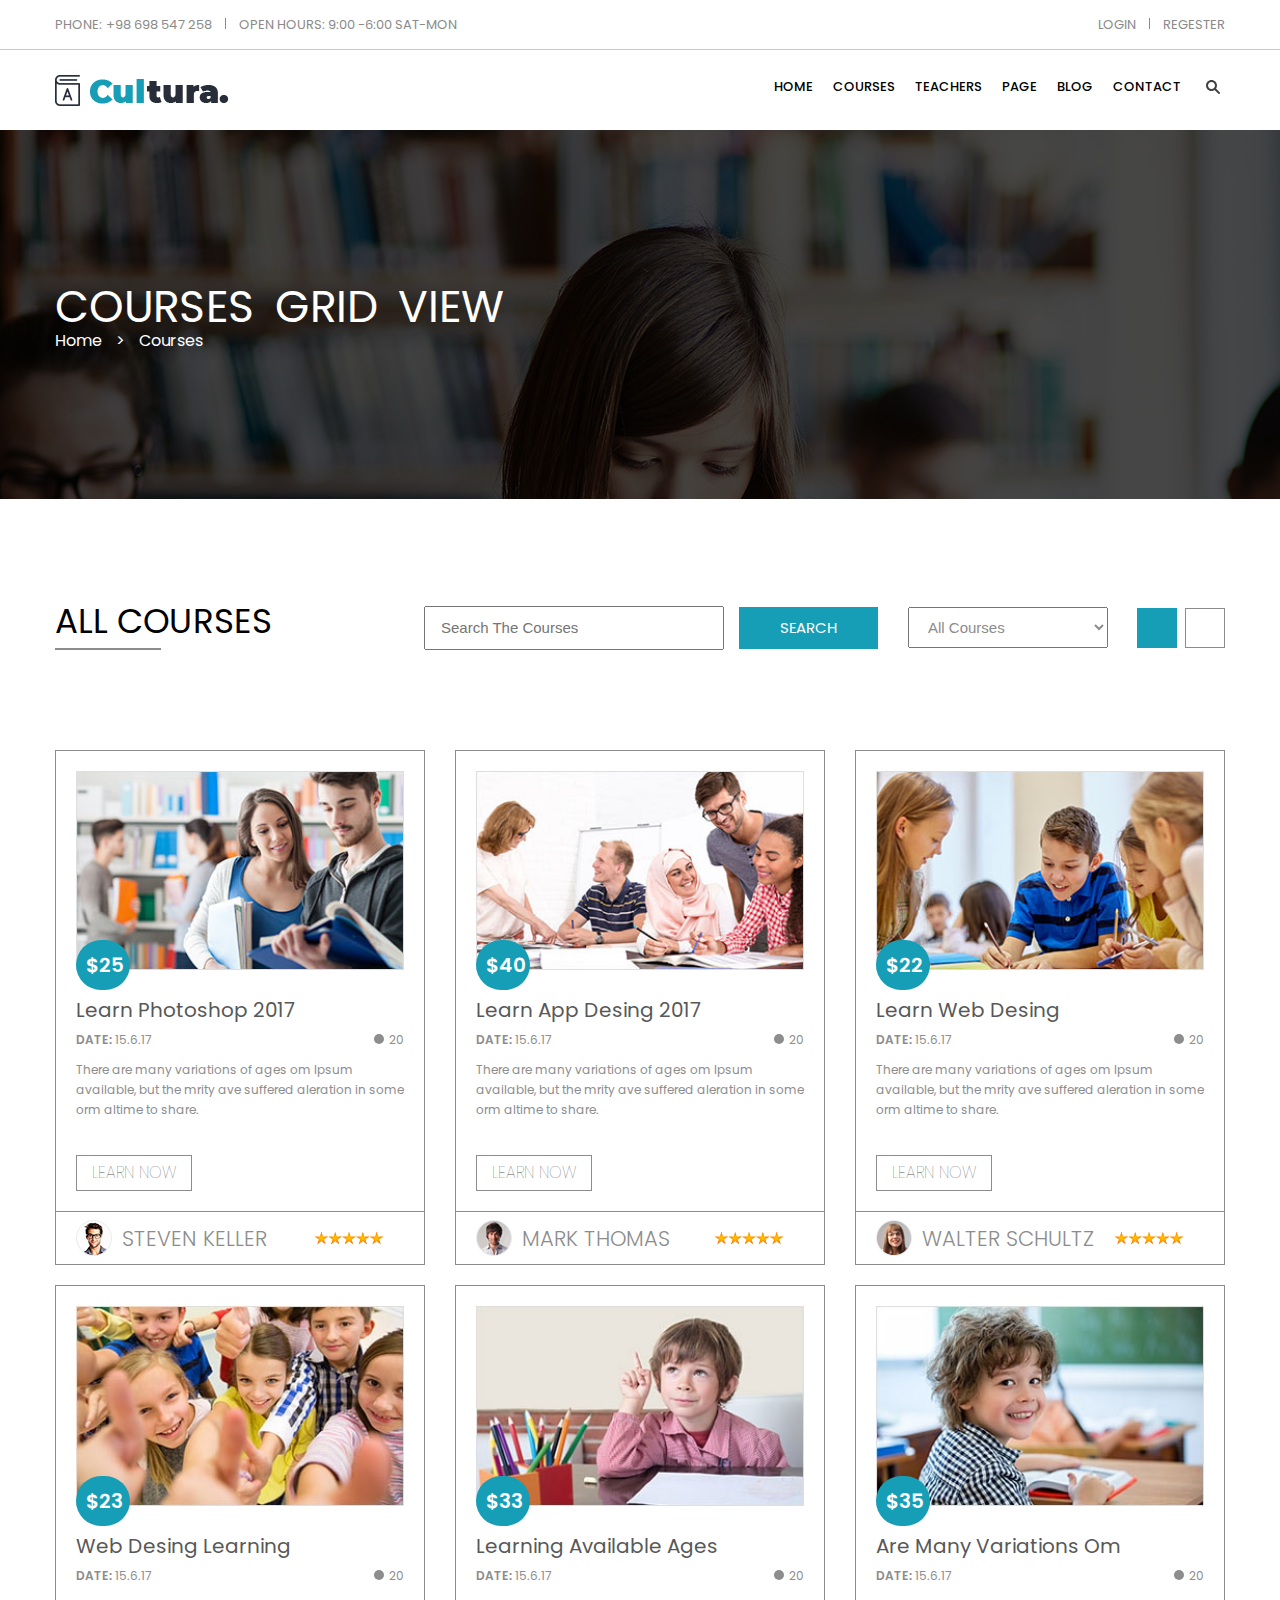
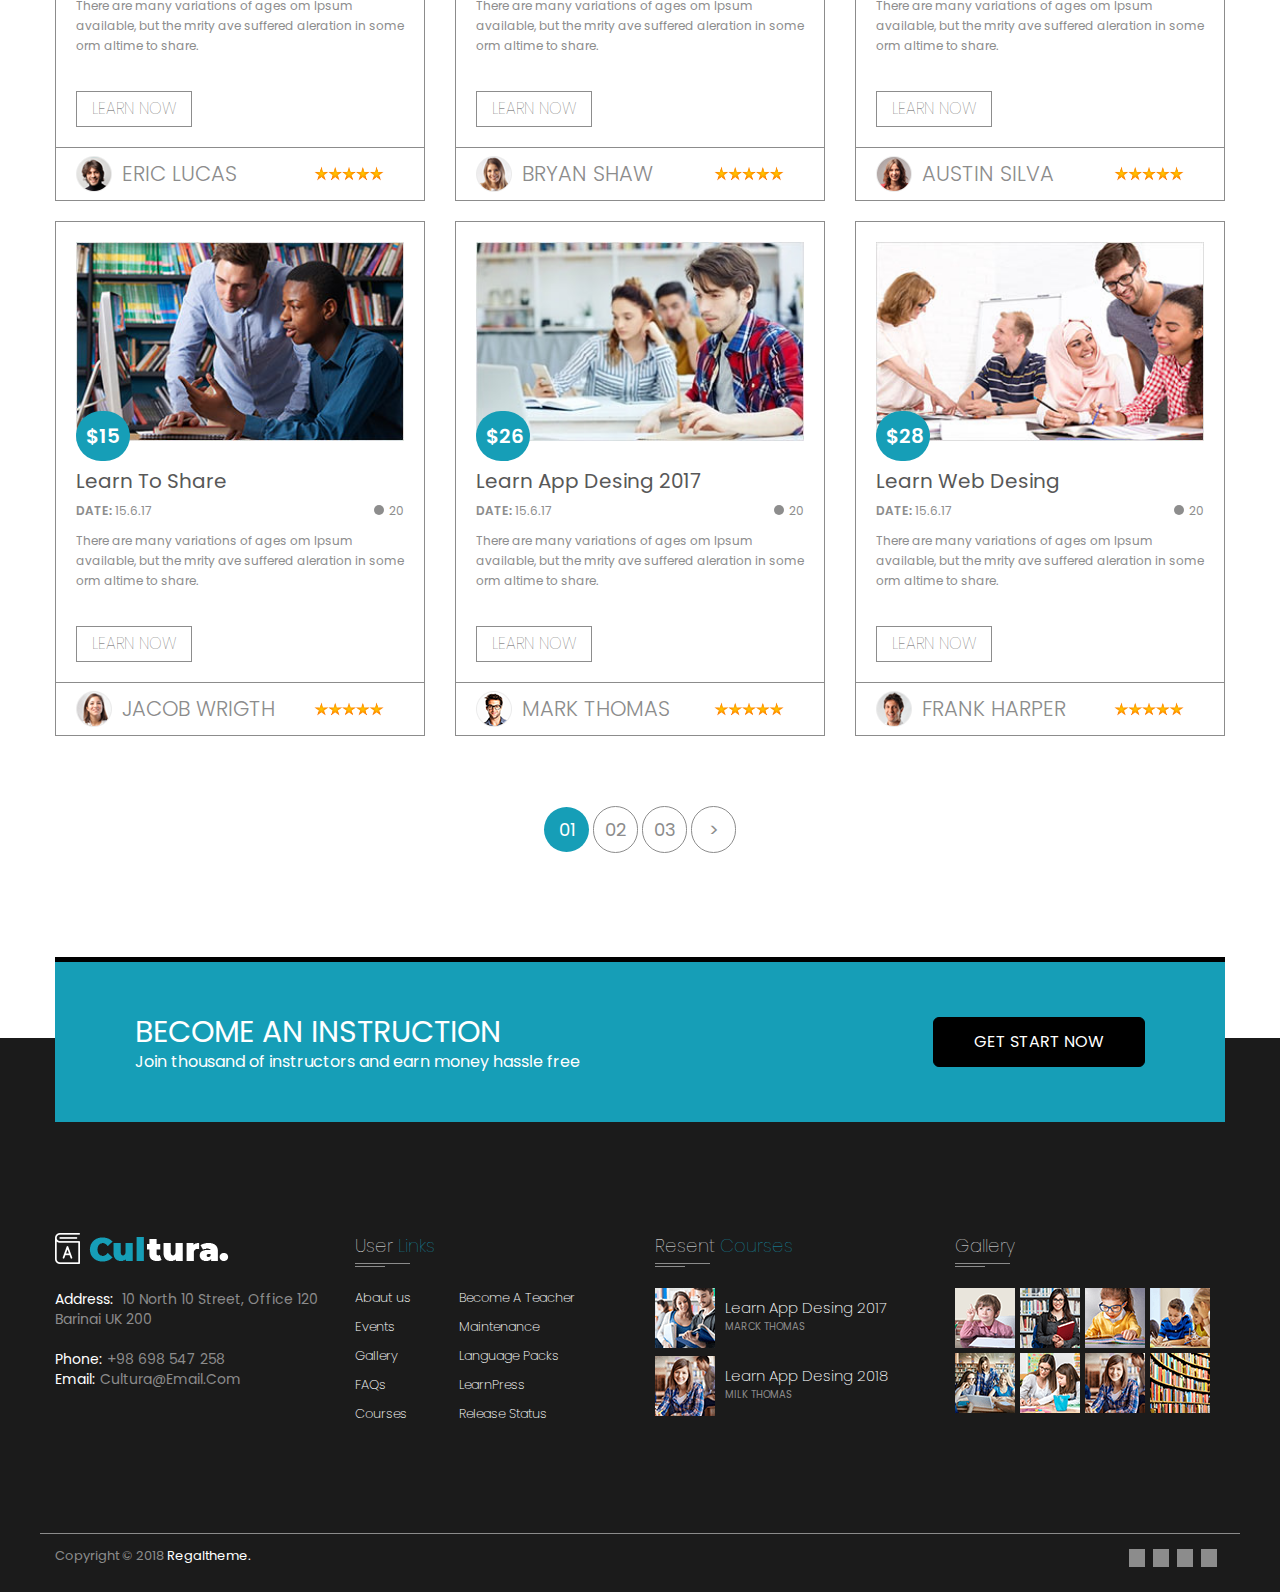
<file: index.html>
<!DOCTYPE html>
<html lang="en" dir="ltr">
  <head>
    <meta charset="utf-8">
    <title>Primer Página Web</title>
    <link rel="stylesheet" href="style.css">
    <link rel="stylesheet" href="bootstrap-grid.css">
    <meta name="viewport" content="width=device-width, initial-scale=1.0">
    <link href="https://fonts.googleapis.com/css?family=Poppins:200,300,400,500,600,700" rel="stylesheet">
  </head>
  <body>

    <div class="body">

      <div class="up">

        <header class="main">

          <div class="container-fluid">

            <div class="row">

              <div class="col-12">

                <nav class="nav-main nav-main-left"> <!-- No se si esta bien que coloque un nav si hay solo un enlace -->

                  <ul>

                    <li class="together list list-main-left-1">

                      <p class="together">phone:</p><a class="transition change together no-line" href="#12345">+98 698 547 258</a>

                    </li> <!-- .list-main-left-1 -->
                    <li class="together list list-main-left-2">

                      <span class="line"></span>

                    </li> <!-- .list list-main-left-2 -->
                    <li class="together list list-main-left-3">

                      <p>open hours: 9:00 -6:00 sat-mon</p>

                    </li> <!-- .list-main-left-3 -->

                  </ul>

                </nav> <!-- .nav-main-left -->
                <nav class="nav-main nav-main-right">

                  <ul>

                    <li class="together list list-main-right-1">

                      <a class="transition change no-line" href="#12345">login</a>

                    </li> <!-- .list-main-right-1 -->
                    <li class="together list list-main-right-2">

                      <span class="line"></span>

                    </li> <!-- .list list-main-left-2 -->
                    <li class="together list list-main-right-3">

                      <a class="transition change no-line" href="#1234">regester</a>

                    </li> <!-- .list-main-right-3 -->

                  </ul>

                </nav> <!-- .nav-main-right -->

              </div> <!-- .col-12 -->

            </div> <!-- .row -->

          </div> <!-- .container-fluid -->

        </header> <!-- .main -->
        <div class="container-fluid">

          <div class="row">

            <div class="col-12">

              <section class="same-top-1">

                <div class="menu">

                  <div class="img-menu">

                    <a class="no-line" href="#12345"><img src="imagenes/logo.png" alt="Logo"></a>

                  </div> <!-- .img-menu -->
                  <div class="nav-menu">

                    <a class="desappear-menu no-line" href="#1234">

                      <span class="menu-lines"></span>

                    </a> <!-- .menu -->

                    <nav>

                      <ul>

                        <li class="desappear list-1 list-nav-menu-1">

                          <a class="transition change no-line" href="index.html">Home</a>

                        </li> <!-- .list-nav-menu-1 -->
                        <li class="desappear list-1 list-nav-menu-2">

                          <a class="transition change no-line" href="#12345">Courses</a>

                        </li> <!-- .list-nav-menu-2 -->
                        <li class="desappear list-1 list-nav-menu-3">

                          <a class="transition change no-line" href="#12345">Teachers</a>

                        </li> <!-- .list-nav-menu-3 -->
                        <li class="desappear list-1 list-nav-menu-4">

                          <a class="transition change no-line" href="#12345">Page</a>

                        </li> <!-- .list-nav-menu-4 -->
                        <li class="desappear list-1 list-nav-menu-5">

                          <a class="transition change no-line" href="#12345">Blog</a>

                        </li> <!-- .list-nav-menu-5 -->
                        <li class="desappear list-1 list-nav-menu-6">

                          <a class="transition change no-line" href="#12345">Contact</a>

                        </li> <!-- .list-nav-menu-6 -->
                        <li class="list-1 list-nav-menu-7">

                          <a href="#12345"><img src="imagenes/lupa.svg" alt="Lupa"></a>

                        </li> <!-- .list-nav-menu-7 -->

                      </ul>

                    </nav>

                  </div> <!-- .nav-menu -->

                </div> <!-- .menu -->

              </section> <!-- .same-top -->

            </div> <!-- .col-12 -->

          </div> <!-- .row -->

        </div> <!-- .container-fluid -->

      </div> <!-- .up -->
      <div class="background same-top-2">

        <div class="new-background">

          <div class="container-fluid">

            <div class="row">

              <div class="col-12">

                <h1>courses grid view</h1>
                <nav class="nav-same-top">

                  <ul>

                    <li class="same-top-list-1 list-2">

                      <a class="change transition no-line" href="index.html">Home</a>

                    </li>
                    <li class="same-top-list-2 list-2">

                      <p>></p>

                    </li>
                    <li class="same-top-list-3 list-2">

                      <p>Courses</p>

                    </li>

                  </ul>

                </nav>

              </div> <!-- .col-12 -->

            </div> <!-- .row -->

          </div> <!-- .container-fluid -->

        </div> <!-- .new-background -->

      </div> <!-- .background -->
      <section class="content-medium-home">

        <div class="container-fluid">

          <div class="row">

            <div class="col-12">

              <div class="title-content-medium">

                <div class="together title-middle">

                  <h2>all courses</h2>
                  <span class="line-middle"></span>

                </div> <!-- .title-middle -->
                <form class="together form-home" action="index.html" method="post">

                  <ul>

                    <li class="together">

                      <input type="text" name="searchTheCourse" value="" placeholder="Search The Courses">

                    </li>
                    <li class="together">

                      <div class="btn btn-title-middle transition">

                        <a class="no-line transition" href="#1234">search</a>

                      </div> <!-- .btn-title-mtransition iddle -->

                    </li>
                    <li class="together">

                      <select class="" name="AllCuorses">

                        <option disabled selected>All Courses</option>
                        <option value="education">Education</option>
                        <option value="photransition toshop">Photoshop</option>
                        <option value="microsoft">Microsoft</option>
                        <option value="desing">Desing</option>
                        <option value="learning">Learning</option>

                      </select>

                    </li>

                  </ul>

                </form> <!-- .form-home -->
                <div class="together square-middle-right">

                  <a class="no-line together square-middle square-middle-1" href="#1234"></a>
                  <a class="no-line together square-middle square-middle-2 transition" href="#1234"></a>

                </div> <!-- .square-middle-right -->

              </div> <!-- .title-content-medium -->

            </div> <!-- .col-12 -->
            <div class="col-12 col-md-6 col-lg-4 transition">

              <div class="transition middle-colum middle-colum-1">

                <div class="img-link">

                  <a class="no-line" href="section-2.html"><img src="imagenes/middle-1.jpg" alt="Imagen Middle"></a>
                  <div class="price">

                    <p>$25</p>

                  </div><!-- .price -->

                </div> <!-- . img-link -->
                <div class="text-middle-colum">

                  <h3><a class="change no-line transition" href="section-2.html">Learn Photoshop 2017</a></h3>
                  <time class="together" datetime="2017-06-15"><span class="date">date:</span> 15.6.17</time>
                  <div class="together little-number">

                    <span class=" together little-circle"></span>
                    <p class="together">20</p>

                  </div> <!-- .little-number -->
                  <p class="text-middle-colum-1">There are many variations of ages om Ipsum available, but the mrity ave suffered aleration in some orm altime to share.</p>
                  <div class="transition btn-middle-colum">

                    <a class="change no-line transition" href="section-2.html">learn now</a>

                  </div> <!-- .btn-middle-colum -->

                </div> <!-- .text-middle-colum -->

              </div> <!--.middle-colum-1 -->
              <div class="transition footer-colum-middle">

                <div class="together img-footer-colum-middle">

                  <img src="imagenes/t1.png" alt="Little Image">

                </div> <!-- .img-footer-colum-middle -->
                <div class="together name">

                  <h6>steven keller</h6>

                </div> <!-- .name -->
                <div class="together stars">

                  <img src="imagenes/5_estrellas.png" alt="Stars" width="70">

                </div> <!-- .stars -->

              </div> <!-- .footer-colum-middle -->

            </div> <!-- .col-4 -->
            <div class="col-12 col-md-6 col-lg-4 transition ">

              <div class="transition middle-colum middle-colum-2">

                <div class="img-link">

                  <a class="no-line" href="section-2.html"><img src="imagenes/middle-2.jpg" alt="Imagen Middle"></a>
                  <div class="price">

                    <p>$40</p>

                  </div><!-- .price -->

                </div> <!-- . img-link -->
                <div class="text-middle-colum">

                  <h3><a class="change no-line transition" href="section-2.html">Learn App Desing 2017</a></h3>
                  <time class="together" datetime="2017-06-15"><span class="date">date:</span> 15.6.17</time>
                  <div class="together little-number">

                    <span class=" together little-circle"></span>
                    <p class="together">20</p>

                  </div> <!-- .little-number -->
                  <p class="text-middle-colum-1">There are many variations of ages om Ipsum available, but the mrity ave suffered aleration in some orm altime to share.</p>
                  <div class="transition btn-middle-colum">

                    <a class="no-line transition" href="section-2.html">learn now</a>

                  </div> <!-- .btn-middle-colum -->

                </div> <!-- .text-middle-colum -->

              </div> <!--.middle-colum-2 -->
              <div class="transition footer-colum-middle">

                <div class="together img-footer-colum-middle">

                  <img src="imagenes/f2.png" alt="Little Image">

                </div> <!-- .img-footer-colum-middle -->
                <div class="together name">

                  <h6>mark thomas</h6>

                </div> <!-- .name -->
                <div class="together stars">

                  <img src="imagenes/5_estrellas.png" alt="Stars" width="70">

                </div> <!-- .stars -->

              </div> <!-- .footer-colum-middle -->

            </div> <!-- .col-4 -->
            <div class="col-12 col-md-6 col-lg-4 transition">

              <div class="transition middle-colum middle-colum-3">

                <div class="img-link">

                  <a class="no-line" href="section-2.html"><img src="imagenes/middle-3.jpg" alt="Imagen Middle"></a>
                  <div class="price">

                    <p>$22</p>

                  </div><!-- .price -->

                </div> <!-- . img-link -->
                <div class="text-middle-colum">

                  <h3><a class="change no-line transition" href="section-2.html">Learn Web Desing</a></h3>
                  <time class="together" datetime="2017-06-15"><span class="date">date:</span> 15.6.17</time>
                  <div class="together little-number">

                    <span class=" together little-circle"></span>
                    <p class="together">20</p>

                  </div> <!-- .little-number -->
                  <p class="text-middle-colum-1">There are many variations of ages om Ipsum available, but the mrity ave suffered aleration in some orm altime to share.</p>
                  <div class="transition btn-middle-colum">

                    <a class="no-line transition" href="section-2.html">learn now</a>

                  </div> <!-- .btn-middle-colum -->

                </div> <!-- .text-middle-colum -->

              </div> <!--.middle-colum-3 -->
              <div class="transition footer-colum-middle">

                <div class="together img-footer-colum-middle">

                  <img src="imagenes/f3.png" alt="Little Image">

                </div> <!-- .img-footer-colum-middle -->
                <div class="together name">

                  <h6>walter schultz</h6>

                </div> <!-- .name -->
                <div class="together stars">

                  <img src="imagenes/5_estrellas.png" alt="Stars" width="70">

                </div> <!-- .stars -->

              </div> <!-- .footer-colum-middle -->

            </div> <!-- .col-4 -->
            <div class="col-12 col-md-6 col-lg-4 transition">

              <div class="transition middle-colum middle-colum-4">

                <div class="img-link">

                  <a class="no-line" href="section-2.html"><img src="imagenes/middle-4.jpg" alt="Imagen Middle"></a>
                  <div class="price">

                    <p>$23</p>

                  </div><!-- .price -->

                </div> <!-- . img-link -->
                <div class="text-middle-colum">

                  <h3><a class="change no-line transition" href="section-2.html">Web Desing Learning</a></h3>
                  <time class="together" datetime="2017-06-15"><span class="date">date:</span> 15.6.17</time>
                  <div class="together little-number">

                    <span class=" together little-circle"></span>
                    <p class="together">20</p>

                  </div> <!-- .little-number -->
                  <p class="text-middle-colum-1">There are many variations of ages om Ipsum available, but the mrity ave suffered aleration in some orm altime to share.</p>
                  <div class="transition btn-middle-colum">

                    <a class="no-line transition" href="section-2.html">learn now</a>

                  </div> <!-- .btn-middle-colum -->

                </div> <!-- .text-middle-colum -->

              </div> <!--.middle-colum-4 -->
              <div class="transition footer-colum-middle">

                <div class="together img-footer-colum-middle">

                  <img src="imagenes/f4.png" alt="Little Image">

                </div> <!-- .img-footer-colum-middle -->
                <div class="together name">

                  <h6>eric lucas</h6>

                </div> <!-- .name -->
                <div class="together stars">

                  <img src="imagenes/5_estrellas.png" alt="Stars" width="70">

                </div> <!-- .stars -->

              </div> <!-- .footer-colum-middle -->

            </div> <!-- .col-4 -->
            <div class="col-12 col-md-6 col-lg-4 transition">

              <div class="transition middle-colum middle-colum-5">

                <div class="img-link">

                  <a class="no-line" href="section-2.html"><img src="imagenes/middle-5.jpg" alt="Imagen Middle"></a>
                  <div class="price">

                    <p>$33</p>

                  </div><!-- .price -->

                </div> <!-- . img-link -->
                <div class="text-middle-colum">

                  <h3><a class="change no-line transition" href="section-2.html">Learning Available Ages</a></h3>
                  <time class="together" datetime="2017-06-15"><span class="date">date:</span> 15.6.17</time>
                  <div class="together little-number">

                    <span class=" together little-circle"></span>
                    <p class="together">20</p>

                  </div> <!-- .little-number -->
                  <p class="text-middle-colum-1">There are many variations of ages om Ipsum available, but the mrity ave suffered aleration in some orm altime to share.</p>
                  <div class="transition btn-middle-colum">

                    <a class="no-line transition" href="section-2.html">learn now</a>

                  </div> <!-- .btn-middle-colum -->

                </div> <!-- .text-middle-colum -->

              </div> <!--.middle-colum-5 -->
              <div class="transition footer-colum-middle">

                <div class="together img-footer-colum-middle">

                  <img src="imagenes/f5.png" alt="Little Image">

                </div> <!-- .img-footer-colum-middle -->
                <div class="together name">

                  <h6>bryan shaw</h6>

                </div> <!-- .name -->
                <div class="together stars">

                  <img src="imagenes/5_estrellas.png" alt="Stars" width="70">

                </div> <!-- .stars -->

              </div> <!-- .footer-colum-middle -->

            </div> <!-- .col-4 -->
            <div class="col-12 col-md-6 col-lg-4 transition">

              <div class="transition middle-colum middle-colum-6">

                <div class="img-link">

                  <a class="no-line" href="section-2.html"><img src="imagenes/middle-6.jpg" alt="Imagen Middle"></a>
                  <div class="price">

                    <p>$35</p>

                  </div><!-- .price -->

                </div> <!-- . img-link -->
                <div class="text-middle-colum">

                  <h3><a class="change no-line transition" href="section-2.html">Are Many Variations Om</a></h3>
                  <time class="together" datetime="2017-06-15"><span class="date">date:</span> 15.6.17</time>
                  <div class="together little-number">

                    <span class=" together little-circle"></span>
                    <p class="together">20</p>

                  </div> <!-- .little-number -->
                  <p class="text-middle-colum-1">There are many variations of ages om Ipsum available, but the mrity ave suffered aleration in some orm altime to share.</p>
                  <div class="transition btn-middle-colum">

                    <a class="no-line transition" href="section-2.html">learn now</a>

                  </div> <!-- .btn-middle-colum -->

                </div> <!-- .text-middle-colum -->

              </div> <!--.middle-colum-6 -->
              <div class="transition footer-colum-middle">

                <div class="together img-footer-colum-middle">

                  <img src="imagenes/f6.png" alt="Little Image">

                </div> <!-- .img-footer-colum-middle -->
                <div class="together name">

                  <h6>austin silva</h6>

                </div> <!-- .name -->
                <div class="together stars">

                  <img src="imagenes/5_estrellas.png" alt="Stars" width="70">

                </div> <!-- .stars -->

              </div> <!-- .footer-colum-middle -->

            </div> <!-- .col-4 -->
            <div class="col-12 col-md-6 col-lg-4 transition">

              <div class="transition middle-colum middle-colum-7">

                <div class="img-link">

                  <a class="no-line" href="section-2.html"><img src="imagenes/middle-7.jpg" alt="Imagen Middle"></a>
                  <div class="price">

                    <p>$15</p>

                  </div><!-- .price -->

                </div> <!-- . img-link -->
                <div class="text-middle-colum">

                  <h3><a class="change no-line transition" href="section-2.html">Learn To Share</a></h3>
                  <time class="together" datetime="2017-06-15"><span class="date">date:</span> 15.6.17</time>
                  <div class="together little-number">

                    <span class=" together little-circle"></span>
                    <p class="together">20</p>

                  </div> <!-- .little-number -->
                  <p class="text-middle-colum-1">There are many variations of ages om Ipsum available, but the mrity ave suffered aleration in some orm altime to share.</p>
                  <div class="transition btn-middle-colum">

                    <a class="no-line transition" href="section-2.html">learn now</a>

                  </div> <!-- .btn-middle-colum -->

                </div> <!-- .text-middle-colum -->

              </div> <!--.middle-colum-7 -->
              <div class="transition footer-colum-middle">

                <div class="together img-footer-colum-middle">

                  <img src="imagenes/f7.png" alt="Little Image">

                </div> <!-- .img-footer-colum-middle -->
                <div class="together name">

                  <h6>jacob wrigth</h6>

                </div> <!-- .name -->
                <div class="together stars">

                  <img src="imagenes/5_estrellas.png" alt="Stars" width="70">

                </div> <!-- .stars -->

              </div> <!-- .footer-colum-middle -->

            </div> <!-- .col-4 -->
            <div class="col-12 col-md-6 col-lg-4 transition">

              <div class="transition middle-colum middle-colum-8">

                <div class="img-link">

                  <a class="no-line" href="section-2.html"><img src="imagenes/middle-8.jpg" alt="Imagen Middle"></a>
                  <div class="price">

                    <p>$26</p>

                  </div><!-- .price -->

                </div> <!-- . img-link -->
                <div class="text-middle-colum">

                  <h3><a class="change no-line transition" href="section-2.html">Learn App Desing 2017</a></h3>
                  <time class="together" datetime="2017-06-15"><span class="date">date:</span> 15.6.17</time>
                  <div class="together little-number">

                    <span class=" together little-circle"></span>
                    <p class="together">20</p>

                  </div> <!-- .little-number -->
                  <p class="text-middle-colum-1">There are many variations of ages om Ipsum available, but the mrity ave suffered aleration in some orm altime to share.</p>
                  <div class="transition btn-middle-colum">

                    <a class="no-line transition" href="section-2.html">learn now</a>

                  </div> <!-- .btn-middle-colum -->

                </div> <!-- .text-middle-colum -->

              </div> <!--.middle-colum-8 -->
              <div class="transition footer-colum-middle">

                <div class="together img-footer-colum-middle">

                  <img src="imagenes/t1.png" alt="Little Image">

                </div> <!-- .img-footer-colum-middle -->
                <div class="together name">

                  <h6>mark thomas</h6>

                </div> <!-- .name -->
                <div class="together stars">

                  <img src="imagenes/5_estrellas.png" alt="Stars" width="70">

                </div> <!-- .stars -->

              </div> <!-- .footer-colum-middle -->

            </div> <!-- .col-4 -->
            <div class="col-12 col-md-6 col-lg-4 transition">

              <div class="transition middle-colum middle-colum-9">

                <div class="img-link">

                  <a class="no-line" href="section-2.html"><img src="imagenes/middle-2.jpg" alt="Imagen Middle"></a>
                  <div class="price">

                    <p>$28</p>

                  </div><!-- .price -->

                </div> <!-- . img-link -->
                <div class="text-middle-colum">

                  <h3><a class="change no-line transition" href="section-2.html">Learn Web Desing</a></h3>
                  <time class="together" datetime="2017-06-15"><span class="date">date:</span> 15.6.17</time>
                  <div class="together little-number">

                    <span class=" together little-circle"></span>
                    <p class="together">20</p>

                  </div> <!-- .little-number -->
                  <p class="text-middle-colum-1">There are many variations of ages om Ipsum available, but the mrity ave suffered aleration in some orm altime to share.</p>
                  <div class="transition btn-middle-colum">

                    <a class="no-line transition" href="section-2.html">learn now</a>

                  </div> <!-- .btn-middle-colum -->

                </div> <!-- .text-middle-colum -->

              </div> <!--.middle-colum-9 -->
              <div class="footer-colum-middle">

                <div class="together img-footer-colum-middle">

                  <img src="imagenes/f9.png" alt="Little Image">

                </div> <!-- .img-footer-colum-middle -->
                <div class="together name">

                  <h6>frank harper</h6>

                </div> <!-- .name -->
                <div class="together stars">

                  <img src="imagenes/5_estrellas.png" alt="Stars" width="70">

                </div> <!-- .stars -->

              </div> <!-- .footer-colum-middle -->

            </div> <!-- .col-4 -->
            <div class="col-12">

              <div class="center">

                <div class="btn-middle-bottom btn-middle-bottom-1">

                  <a class="no-line" href="#12345">01</a>

                </div> <!-- .btn-middle-footer -->
                <div class="transition btn-middle-bottom btn-middle-bottom-2">

                  <a class="no-line transition" href="#12345">02</a>

                </div> <!-- .btn-middle-footer -->
                <div class="transition btn-middle-bottom btn-middle-bottom-3">

                  <a class="no-line transition" href="#12345">03</a>

                </div> <!-- .btn-middle-footer -->
                <div class="transition btn-middle-bottom btn-middle-bottom-4">

                  <a class="no-line transition" href="#12345">></a>

                </div> <!-- .btn-middle-footer -->

              </div> <!-- .center -->

            </div> <!-- .col-12 -->

          </div> <!-- .row -->

        </div> <!-- .container-fluid -->

      </section> <!-- .content-medium-home -->

      <footer>

        <div class="container-fluid">

          <div class="row">

            <div class="col-12">

              <div class="float">

                <div class="text-float">

                  <h2>become an instruction</h2>
                  <p>Join thousand of instructors and earn money hassle free</p>

                </div> <!-- .text-float -->
                <div class="transition btn btn-footer">

                  <a class="no-line" href="#12345">get start now</a>

                </div> <!-- .btn-footer -->

              </div> <!-- .float -->

            </div> <!-- .col-12 -->

          </div> <!-- .row -->
          <div class="row spacing-footer">

            <div class="col-12 col-md-6 col-lg-3">

              <div class="footer-colum footer-colum-1">

                <div class="img-menu">

                  <a class="no-line transition" href="#12345"><img src="imagenes/white-logo.png" alt="Logo"></a>

                </div> <!-- .img-menu -->
                <p class="address"><strong>Address:</strong> 10 North 10 Street, Office 120 Barinai UK 200</p>
                <p class="together"><strong>Phone:</strong></p><a class="change no-line transition together" href="#12345">+98 698 547 258</a>
                <div class="divide">

                  <p class="together"><strong>Email:</strong></p><a class="change no-line transition together" href="#12345">Cultura@Email.Com</a>

                </div> <!-- .divide -->

              </div> <!-- .footer-colum-1 -->

            </div> <!--. col-3 -->
            <div class="col-12 col-md-6 col-lg-3">

              <div class="footer-colum footer-colum-2">

                <div class="title-footer title-footer-2">

                  <h5>User <span class="other-color">Links</span></h5>
                  <span class="line-1"></span>
                  <span class="line-2"></span>

                </div> <!-- .title-footer-2 -->
                <div class="together nav-footer-left">

                  <nav class="nav-footer">

                    <ul>

                      <li class="list-footer list-footer-1">

                        <a class="change no-line transition" href="#12345">Abaut us</a>

                      </li> <!-- .list-footer-1 -->
                      <li class="list-footer list-footer-2">

                        <a class="change no-line transition" href="#12345">Events</a>

                      </li> <!-- .list-footer-2 -->
                      <li class="list-footer list-footer-3">

                        <a class="change no-line transition" href="#12345">Gallery</a>

                      </li> <!-- .list-footer-3 -->
                      <li class="list-footer list-footer-4">

                        <a class="change no-line transition" href="#12345">FAQs</a>

                      </li> <!-- .list-footer-4 -->
                      <li class="list-footer list-footer-5">

                        <a class="change no-line transition" href="#12345">Courses</a>

                      </li> <!-- .list-footer-5 -->


                    </ul>

                  </nav> <!-- .nav-footer -->

                </div> <!-- .nav-footer-left-->
                <div class="together nav-footer-right">
                  <nav class="nav-footer">

                    <ul>

                      <li class="list-footer list-footer-6">

                        <a class="change no-line transition" href="#12345">Become A Teacher</a>

                      </li> <!-- .list-footer-6 -->
                      <li class="list-footer list-footer-7">

                        <a class="change no-line transition" href="#12345">Maintenance</a>

                      </li> <!-- .list-footer-7 -->
                      <li class="list-footer list-footer-8">

                        <a class="change no-line transition" href="#12345">Language Packs</a>

                      </li> <!-- .list-footer-8 -->
                      <li class="list-footer list-footer-9">

                        <a class="change no-line transition" href="#12345">LearnPress</a>

                      </li> <!-- .list-footer-9 -->
                      <li class="list-footer list-footer-10">

                        <a class="change no-line transition" href="#12345">Release Status</a>

                      </li> <!-- .list-footer-10 -->


                    </ul>

                  </nav> <!-- .nav-footer -->

                </div> <!-- .nav-footer-right -->

              </div> <!-- .footer-colum-2 -->

            </div> <!--. col-3 -->
            <div class="col-12 col-md-6 col-lg-3">

              <div class="footer-colum footer-colum-3">

                <div class="title-footer title-footer-3">

                  <h5>Resent <span class="other-color">Courses</span></h5>
                  <span class="line-1"></span>
                  <span class="line-2"></span>

                </div> <!-- .title-footer-3 -->
                <div class="together img-footer-1">

                  <img src="imagenes/img-footer-1.png" alt="Imagen Footer">

                </div> <!-- .img-footer-1 -->
                <div class="together text-img-footer-1">

                  <a class="change no-line transition" href="#12345">Learn App Desing 2017</a>
                  <p>marck thomas</p>

                </div> <!-- .text-img-footer-1 -->
                <div class="divide">

                  <div class="together img-footer-2">

                    <img src="imagenes/img-footer-2.png" alt="Imagen Footer">

                  </div> <!-- .img-footer-2 -->
                  <div class="together text-img-footer-2">

                    <a class="change no-line transition" href="#12345">Learn App Desing 2018</a>
                    <p>milk thomas</p>

                  </div> <!-- .text-img-footer-1 -->

                </div> <!-- .divide -->

              </div> <!-- .footer-colum-3 -->

            </div> <!--. col-3 -->
            <div class="col-12 col-md-6 col-lg-3">

              <div class="footer-colum footer-colum-4">

                <div class="title-footer title-footer-4">

                  <h5>Gallery</h5>
                  <span class="line-1"></span>
                  <span class="line-2"></span>

                </div> <!-- .title-footer-4 -->
                <ul class="gallery-footer">

                  <li class="transition img-gallery-footer together gallery-footer-1">

                    <a class="no-line transition" href="imagenes/20.jpg">
                      <img src="imagenes/s1.png" alt="Imagen Footer">
                    </a>

                  </li> <!-- .gallery-footer-1 -->
                  <li class="transition img-gallery-footer together gallery-footer-2">

                    <a class="no-line transition" href="imagenes/19.jpg"><img src="imagenes/s2.png" alt="Imagen Footer"></a>

                  </li> <!-- .gallery-footer-2 -->
                  <li class="transition img-gallery-footer together gallery-footer-3">

                    <a class="no-line transition" href="imagenes/14.jpg"><img src="imagenes/s3.png" alt="Imagen Footer"></a>

                  </li> <!-- .gallery-footer-3 -->
                  <li class="transition img-gallery-footer together gallery-footer-4">

                    <a class="no-line transition" href="imagenes/1.jpg"><img src="imagenes/s4.png" alt="Imagen Footer"></a>

                  </li> <!-- .gallery-footer-4 -->
                  <li class="transition img-gallery-footer together gallery-footer-5">

                    <a class="no-line transition" href="imagenes/8.jpg"><img src="imagenes/s5.png" alt="Imagen Footer"></a>

                  </li> <!-- .gallery-footer-5 -->
                  <li class="transition img-gallery-footer together gallery-footer-6">

                    <a class="no-line transition" href="imagenes/3.jpg"><img src="imagenes/s6.png" alt="Imagen Footer"></a>

                  </li> <!-- .gallery-footer-6 -->
                  <li class="transition img-gallery-footer together gallery-footer-7">

                    <a class="no-line transition" href="imagenes/21.jpg"><img src="imagenes/s7.png" alt="Imagen Footer"></a>

                  </li> <!-- .gallery-footer-7 -->
                  <li class="transition img-gallery-footer together gallery-footer-8">

                    <a class="no-line transition" href="imagenes/22.jpg"><img src="imagenes/s8.png" alt="Imagen Footer"></a>

                  </li> <!-- .gallery-footer-8 -->

                </ul> <!-- .gallery-footer -->

              </div> <!-- .footer-colum-4 -->

            </div> <!--. col-3 -->

          </div> <!-- .spacing-footer -->
          <div class="row footer-bottom">

            <div class="col-12 col-lg-6">

              <p class="copy">Copyright © 2018 <a class="change no-line transition link-bottom-footer" href="#12345">Regaltheme.</a></p>

            </div> <!-- .col-6 -->
            <div class="col-12 col-lg-6">

              <div class="square-right">

                <a class="change no-line transition square-footer square-footer-1" href="#12345"></a>
                <a class="change no-line transition square-footer square-footer-2" href="#12345"></a>
                <a class="change no-line transition square-footer square-footer-3" href="#12345"></a>
                <a class="change no-line transition square-footer square-footer-4" href="#12345"></a>

              </div> <!-- .square-right -->

            </div> <!-- .col-6 -->


          </div> <!-- .row -->

        </div> <!-- .container-fluid -->

      </footer>

    </div> <!-- .body -->
  </body>
</html>
</file>
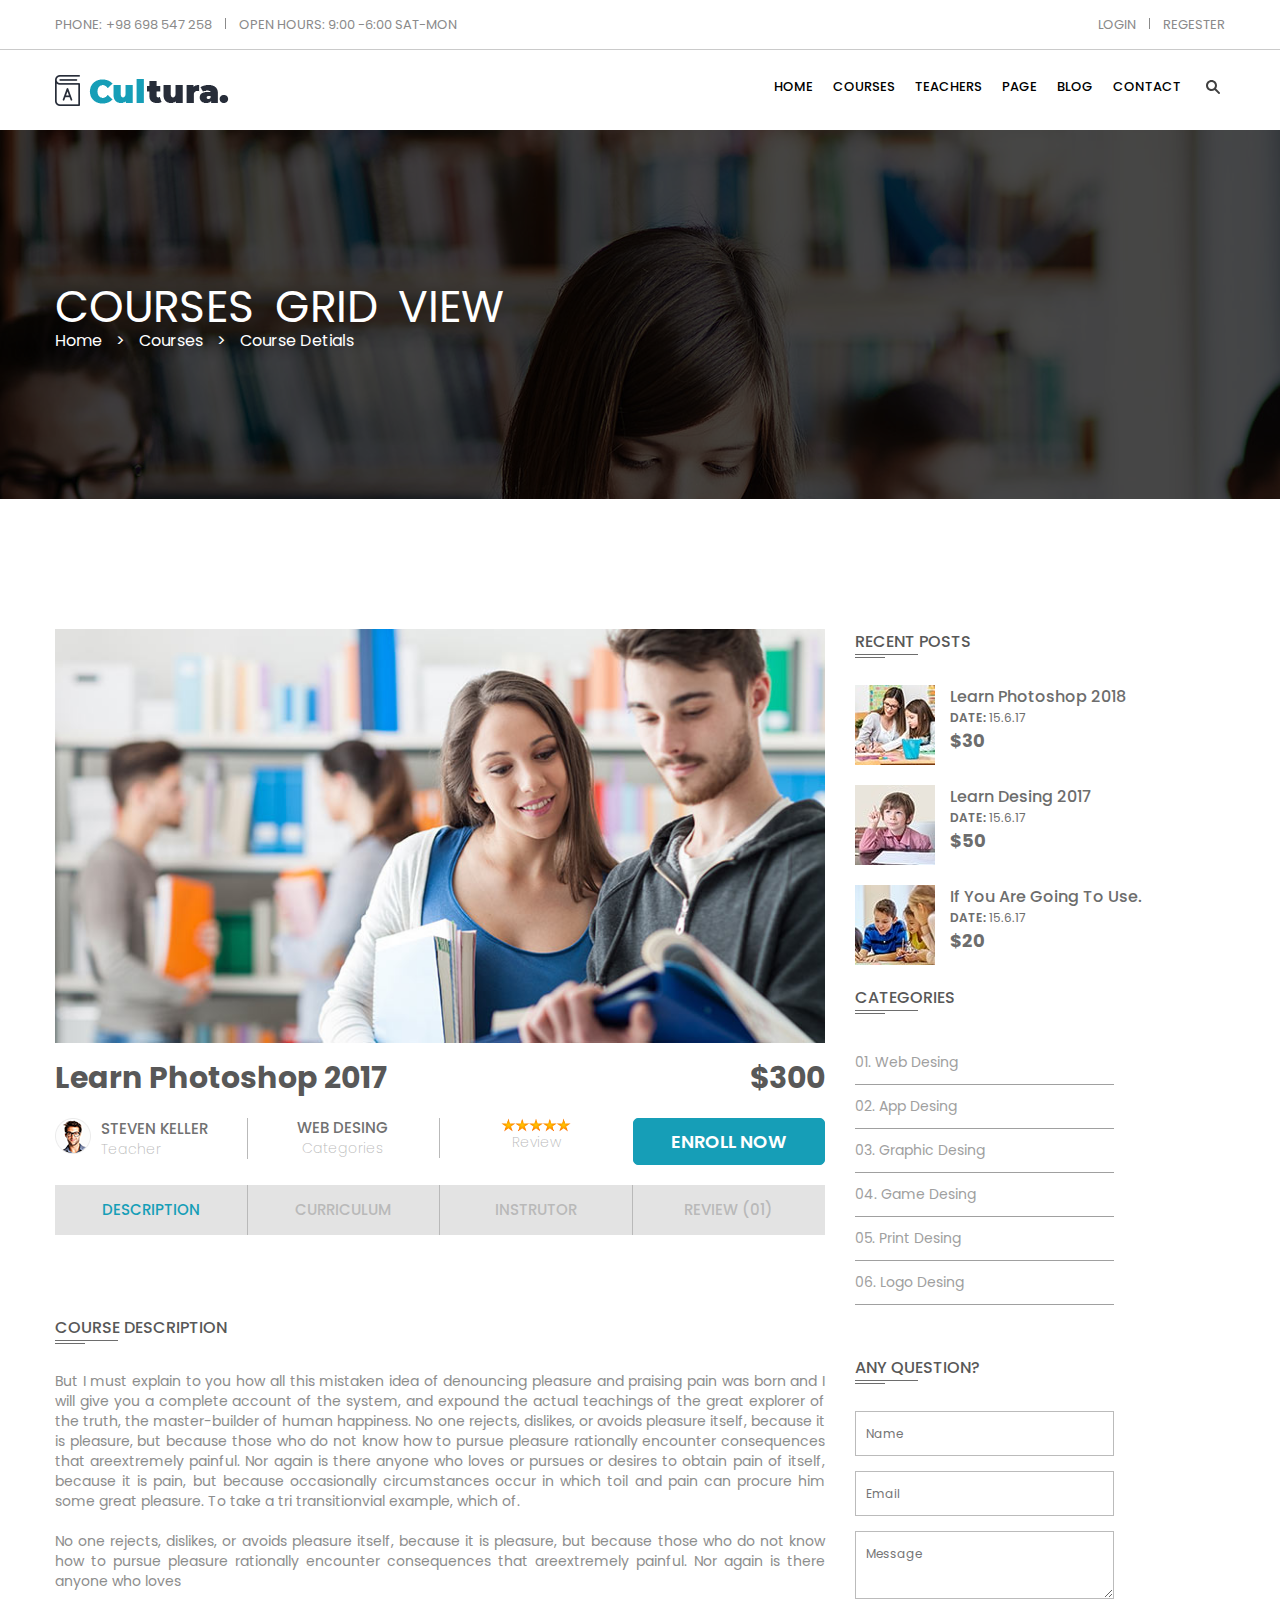
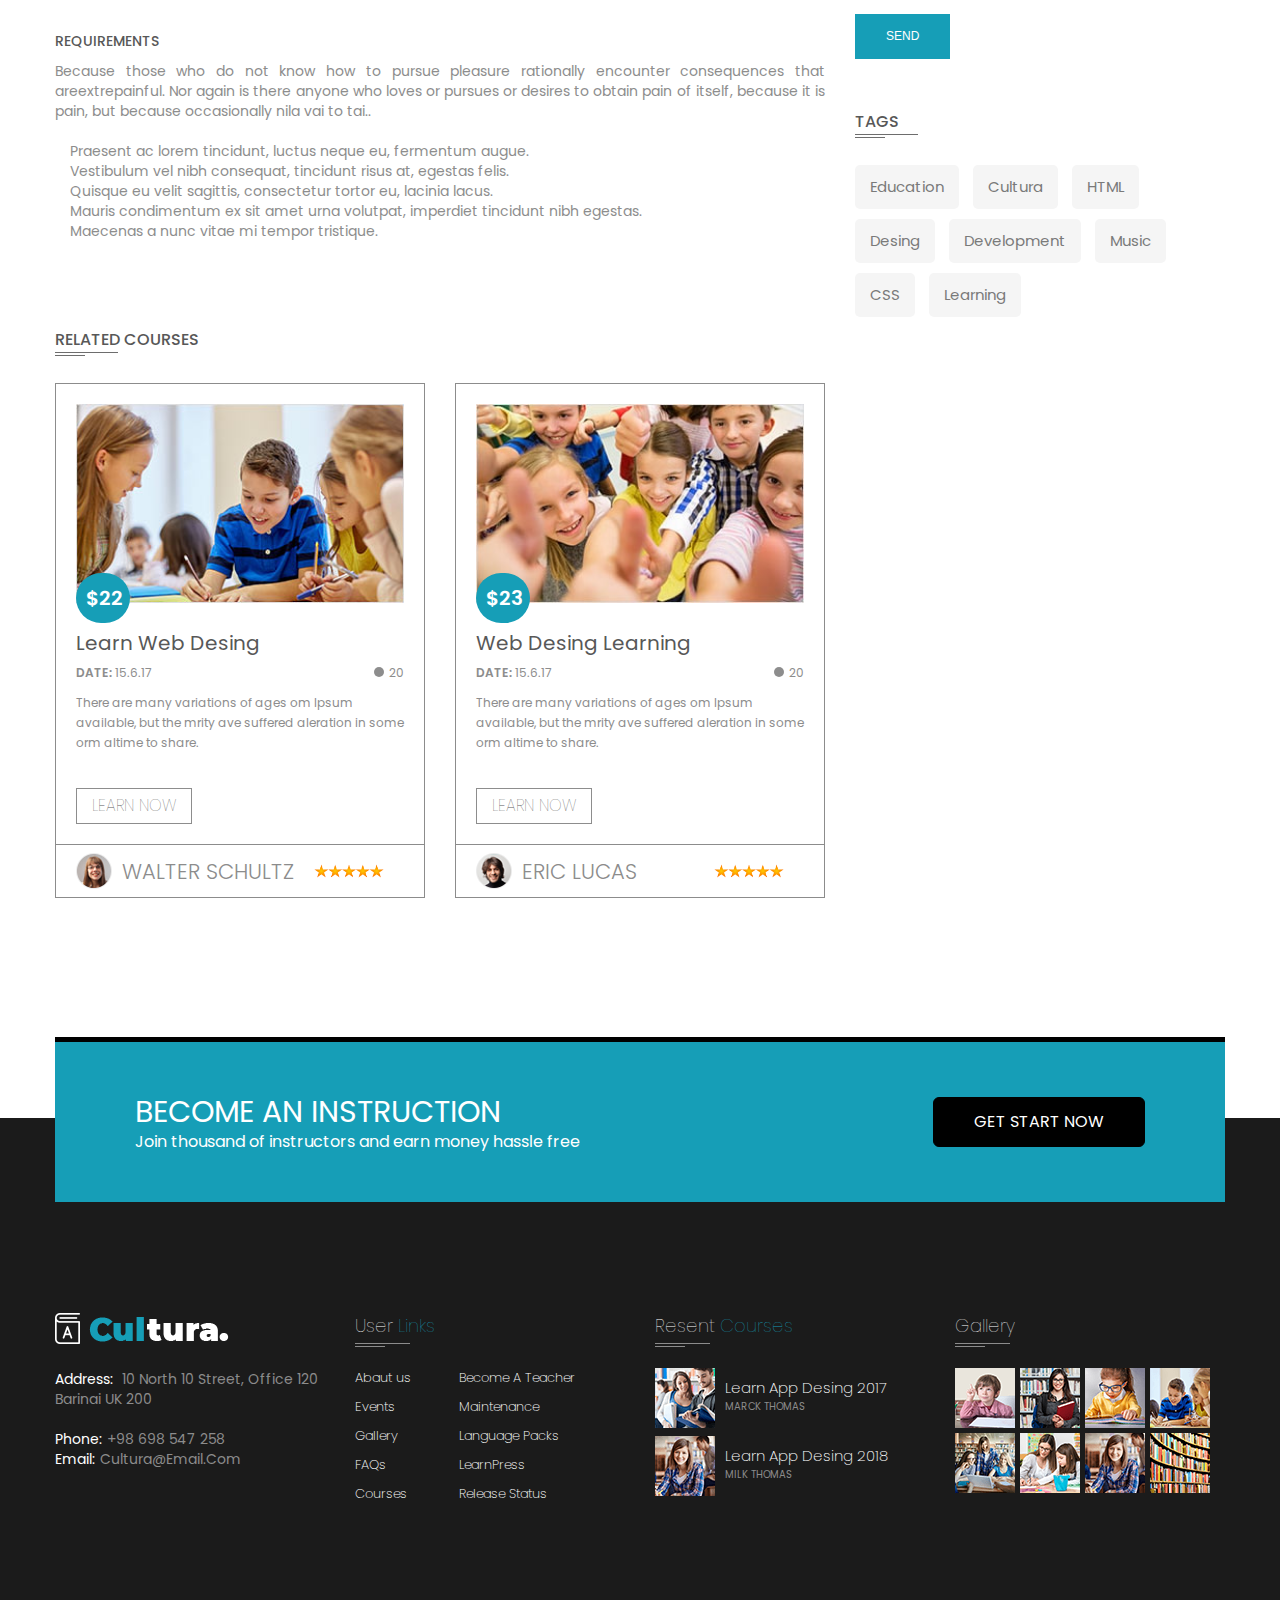
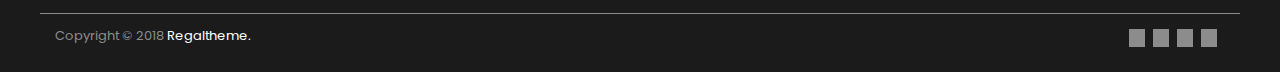
<file: section-2.html>
<!DOCTYPE html>
<html lang="en" dir="ltr">
  <head>
    <meta charset="utf-8">
    <title>Primer Página Web: Seccion 2</title>
    <link rel="stylesheet" href="style.css">
    <link rel="stylesheet" href="bootstrap-grid.css">
    <meta name="viewport" content="width=device-width, initial-scale=1.0">
    <link href="https://fonts.googleapis.com/css?family=Poppins:200,300,400,500,600,700" rel="stylesheet">
  </head>
  <body>

    <div class="body">

      <div class="up">

        <header class="main">

          <div class="container-fluid">

            <div class="row">

              <div class="col-12">

                <nav class="nav-main nav-main-left"> <!-- No se si esta bien que coloque un nav si hay solo un enlace -->

                  <ul>

                    <li class="together list list-main-left-1">

                      <p class="together">phone:</p><a class="change transition no-line together" href="#12345">+98 698 547 258</a>

                    </li> <!-- .list-main-left-1 -->
                    <li class="together list list-main-left-2">

                      <span class="line"></span>

                    </li> <!-- .list list-main-left-2 -->
                    <li class="together list list-main-left-3">

                      <p>open hours: 9:00 -6:00 sat-mon</p>

                    </li> <!-- .list-main-left-3 -->

                  </ul>

                </nav> <!-- .nav-main-left -->
                <nav class="nav-main nav-main-right">

                  <ul>

                    <li class="together list list-main-right-1">

                      <a class="change transition no-line" href="#12345">login</a>

                    </li> <!-- .list-main-right-1 -->
                    <li class="together list list-main-right-2">

                      <span class="line"></span>

                    </li> <!-- .list list-main-left-2 -->
                    <li class="together list list-main-right-3">

                      <a class="change transition no-line" href="#1234">regester</a>

                    </li> <!-- .list-main-right-3 -->

                  </ul>

                </nav> <!-- .nav-main-right -->

              </div> <!-- .col-12 -->

            </div> <!-- .row -->

          </div> <!-- .container-fluid -->

        </header> <!-- .main -->
        <div class="container-fluid">

          <div class="row">

            <div class="col-12">

              <section class="same-top-1">

                <div class="menu">

                  <div class="img-menu">

                    <a class="no-line" href="#12345"><img src="imagenes/logo.png" alt="Logo"></a>

                  </div> <!-- .img-menu -->
                  <div class="nav-menu">

                    <a class="desappear-menu no-line" href="#1234">

                      <span class="menu-lines"></span>

                    </a> <!-- .menu -->

                    <nav>

                      <ul>

                        <li class="desappear list-1 list-nav-menu-1">

                          <a class="change transition no-line" href="index.html">Home</a>

                        </li> <!-- .list-nav-menu-1 -->
                        <li class="desappear list-1 list-nav-menu-2">

                          <a class="change transition no-line" href="#12345">Courses</a>

                        </li> <!-- .list-nav-menu-2 -->
                        <li class="desappear list-1 list-nav-menu-3">

                          <a class="change transition no-line" href="#12345">Teachers</a>

                        </li> <!-- .list-nav-menu-3 -->
                        <li class="desappear list-1 list-nav-menu-4">

                          <a class="change transition no-line" href="#12345">Page</a>

                        </li> <!-- .list-nav-menu-4 -->
                        <li class="desappear list-1 list-nav-menu-5">

                          <a class="change transition no-line" href="#12345">Blog</a>

                        </li> <!-- .list-nav-menu-5 -->
                        <li class="desappear list-1 list-nav-menu-6">

                          <a class="change transition no-line" href="#12345">Contact</a>

                        </li> <!-- .list-nav-menu-6 -->
                        <li class="list-1 list-nav-menu-7">

                          <a href="#12345"><img src="imagenes/lupa.svg" alt="Lupa"></a>

                        </li> <!-- .list-nav-menu-7 -->

                      </ul>

                    </nav>

                  </div> <!-- .nav-menu -->

                </div> <!-- .menu -->

              </section> <!-- .same-top -->

            </div> <!-- .col-12 -->

          </div> <!-- .row -->

        </div> <!-- .container-fluid -->

      </div> <!-- .up -->
      <div class="background same-top-2">

        <div class="new-background">

          <div class="container-fluid">

            <div class="row">

              <div class="col-12">

                <h1>courses grid view</h1>
                <nav class="nav-same-top">

                  <ul>

                    <li class="same-top-list-1 list-2">

                      <a class="change transition no-line" href="index.html">Home</a>

                    </li>
                    <li class="same-top-list-2 list-2">

                      <p>></p>

                    </li>
                    <li class="same-top-list-3 list-2">

                      <a class="change transition no-line" href="index.html">Courses</a>

                    </li>
                    <li class="same-top-list-2 list-2">

                      <p>></p>

                    </li>
                    <li class="same-top-list-5 list-2">

                      <p>Course Detials</p>

                    </li>

                  </ul>

                </nav>

              </div> <!-- .col-12 -->

            </div> <!-- .row -->

          </div> <!-- .container-fluid -->

        </div> <!-- .new-background -->

      </div> <!-- .background -->
      <section class="content-medium">

        <div class="container-fluid">

          <div class="row">

            <div class="col-12 col-lg-8">

              <div class="details-courses">

                <div class="title-section-2">

                  <img src="imagenes/1(1).jpg" alt="Courses">
                  <h2 class="together title-course">Learn Photoshop 2017</h2>
                  <div class="together price-section-2">

                    <h2>$300</h2>

                  </div> <!-- .price-section-2 -->

                </div> <!-- .title-section-2 -->
                <div class="info-teacher">

                  <ul>

                    <li class="together list-section-2 list-section-2-1">

                      <img class="together" src="imagenes/t1.png" alt="Teacher">
                      <div class="together text-list-section-2-1">

                        <h5>steven keller</h5>
                        <p>Teacher</p>

                      </div> <!-- .text-list-section-2-1 -->

                    </li> <!-- .list-section-2-1 -->
                    <li class="together list-section-2 list-section-2-2">

                      <h5>web desing</h5>
                      <p>Categories</p>

                    </li> <!-- .list-section-2-2 -->
                    <li class="together list-section-2 list-section-2-3">

                      <div class="stars-section-2">

                        <img src="imagenes/5_estrellas.png" alt="Stars" width="70">
                        <p>Review</p>

                      </div> <!-- .stars-section-2 -->

                    </li> <!-- .list-section-2-3 -->
                    <li class="together list-section-2 list-section-2-4">

                      <div class="transition btn-section-2">

                        <a class="no-line transition" href="#12345">enroll now</a>

                      </div> <!-- .btn-section-2 -->

                    </li> <!-- .list-section-2-4 -->

                  </ul>

                </div> <!-- .info-teacher -->
                <nav class="nav-section-2">

                  <ul>

                    <li class="together list-2-section-2 list-2-section-2-1">

                      <p>description</p>

                    </li> <!-- .list-2-section-2-1 -->
                    <li class="together list-2-section-2 list-2-section-2-2">

                      <a class="change no-line transition" href="#12345">curriculum</a>

                    </li> <!-- .list-2-section-2-2 -->
                    <li class="together list-2-section-2 list-2-section-2-3">

                      <a class="change no-line transition" href="#12345">instrutor</a>

                    </li> <!-- .list-2-section-2-3 -->
                    <li class="together list-2-section-2 list-2-section-2-4">

                      <a class="change no-line transition" href="#12345">review (01)</a>

                    </li> <!-- .list-2-section-2-4 -->

                  </ul>

                </nav> <!-- .nav-section-2 -->
                <div class="description-section-2">

                  <h3 class="lines">course description</h3>
                  <p>But I must explain to you how all this mistaken idea of denouncing pleasure and praising pain was born and I will give you a complete account of the system, and expound the actual teachings of the great explorer of the truth, the master-builder of human happiness. No one rejects, dislikes, or avoids pleasure itself, because it is pleasure, but because those who do not know how to pursue pleasure rationally encounter consequences that areextremely painful. Nor again is there anyone who loves or pursues or desires to obtain pain of itself, because it is pain, but because occasionally circumstances occur in which toil and pain can procure him some great pleasure. To take a tri transitionvial example, which of.</p>
                  <p>No one rejects, dislikes, or avoids pleasure itself, because it is pleasure, but because those who do not know how to pursue pleasure rationally encounter consequences that areextremely painful. Nor again is there anyone who loves</p>
                  <h4>Requirements</h4>
                  <p>Because those who do not know how to pursue pleasure rationally encounter consequences that areextrepainful. Nor again is there anyone who loves or pursues or desires to obtain pain of itself, because it is pain, but because occasionally nila vai to tai..</p>
                  <ol>

                    <li>Praesent ac lorem tincidunt, luctus neque eu, fermentum augue.</li>
                    <li>Vestibulum vel nibh consequat, tincidunt risus at, egestas felis.</li>
                    <li>Quisque eu velit sagittis, consectetur tortor eu, lacinia lacus.</li>
                    <li>Mauris condimentum ex sit amet urna volutpat, imperdiet tincidunt nibh egestas.</li>
                    <li>Maecenas a nunc vitae mi tempor tristique.</li>

                  </ol>

                </div> <!-- .description-section-2 -->

              </div> <!-- .details-courses -->

            </div> <!-- .col-8 -->
            <div class="col-4 section-2-rigth">

              <div class="row-section-2">

                <h3 class="lines">recent posts</h3>

                <ul>

                  <li>

                    <a class="no-line together" href="#1234"><img src="imagenes/1-st-2.jpg" alt="Imagen"></a>
                    <div class="together title-row-section-2">

                      <h4><a class="no-line transition" href="#1234">Learn Photoshop 2018</a></h4>
                      <time datetime="2017-06-15"><span class="date">date:</span> 15.6.17</time>
                      <p>$30</p>

                    </div> <!-- .title-row-section-2 -->

                  </li>
                  <li>

                    <a class="no-line together" href="#1234"><img src="imagenes/2-st-2.jpg" alt="Imagen"></a>
                    <div class="together title-row-section-2">

                      <h4><a class="no-line transition" href="#1234">Learn Desing 2017</a></h4>
                      <time datetime="2017-06-15"><span class="date">date:</span> 15.6.17</time>
                      <p>$50</p>

                    </div> <!-- .title-row-section-2 -->

                  </li>
                  <li>

                    <a class="no-line together" href="#1234"><img src="imagenes/3-st-2.jpg" alt="Imagen"></a>
                    <div class="together title-row-section-2">

                      <h4><a class="no-line transition" href="#1234">If You Are Going To Use.</a></h4>
                      <time datetime="2017-06-15"><span class="date">date:</span> 15.6.17</time>
                      <p>$20</p>

                    </div> <!-- .title-row-section-2 -->

                  </li>

                </ul>

              </div> <!-- .row-section-2 -->
              <div class="row-section-2-1">

                <h3 class="lines">categories</h3>
                <ul>

                  <li class="transition">

                    <a class="no-line transition" href="#1234">01. Web Desing</a>

                  </li>
                  <li class="transition">

                    <a class="no-line transition" href="#1234">02. App Desing</a>

                  </li>
                  <li class="transition">

                    <a class="no-line transition" href="#1234">03. Graphic Desing</a>

                  </li>
                  <li class="transition">

                    <a class="no-line transition" href="#1234">04. Game Desing</a>

                  </li>
                  <li class="transition">

                    <a class="no-line transition" href="#1234">05. Print Desing</a>

                  </li>
                  <li class="transition">

                    <a class="no-line transition" href="#1234">06. Logo Desing</a>

                  </li>

                </ul>

              </div> <!-- .row-section-2-1 -->
              <div class="row-section-2-2">

                <h3 class="lines">any question?</h3>
                <form class="" action="index.html" method="post">

                  <input class="info" type="text" name="name" placeholder="Name">
                  <input class="info" type="text" name="email" placeholder="Email">
                  <textarea class="info" name="message" placeholder="Message"></textarea>
                  <input class="btn-send transition" type="submit" value="SEND">

                </form>

              </div> <!-- .row-section-2-2 -->
              <div class="row-section-2-3">

                <h3 class="lines">tags</h3>
                <ul>

                  <li class="transition last-list">

                    <a class="no-line transition" href="#1234">Education</a>

                  </li>
                  <li class="transition last-list">

                    <a class="no-line transition" href="#1234">Cultura</a>

                  </li>
                  <li class="transition last-list">

                    <a class="no-line transition" href="#1234">HTML</a>

                  </li>
                  <li class="transition last-list">

                    <a class="no-line transition" href="#1234">Desing</a>

                  </li>
                  <li class="transition last-list">

                    <a class="no-line transition" href="#1234">Development</a>

                  </li>
                  <li class="transition last-list">

                    <a class="no-line transition" href="#1234">Music</a>

                  </li>
                  <li class="transition last-list">

                    <a class="no-line transition" href="#1234">CSS</a>

                  </li>
                  <li class="transition last-list">

                    <a class="no-line transition" href="#1234">Learning</a>

                  </li>

                </ul>

              </div> <!-- .row-section-2-3 -->

            </div> <!-- .col-4 -->
            <div class="col-12 last-title">

              <h3 class="lines">related courses</h3>

            </div> <!-- .col-12 -->
            <div class="col-12 col-md-6 col-lg-4 transition">

              <div class="transition middle-colum middle-colum-3">

                <div class="img-link">

                  <a class="no-line" href="section-2.html"><img src="imagenes/middle-3.jpg" alt="Imagen Middle"></a>
                  <div class="price">

                    <p>$22</p>

                  </div><!-- .price -->

                </div> <!-- . img-link -->
                <div class="text-middle-colum">

                  <h3><a class="no-line transition" href="section-2.html">Learn Web Desing</a></h3>
                  <time class="together" datetime="2017-06-15"><span class="date">date:</span> 15.6.17</time>
                  <div class="together little-number">

                    <span class=" together little-circle"></span>
                    <p class="together">20</p>

                  </div> <!-- .little-number -->
                  <p class="text-middle-colum-1">There are many variations of ages om Ipsum available, but the mrity ave suffered aleration in some orm altime to share.</p>
                  <div class="transition btn-middle-colum transition">

                    <a class="no-line transition" href="section-2.html">learn now</a>

                  </div> <!-- .btn-middle-colum -->

                </div> <!-- .text-middle-colum -->

              </div> <!--.middle-colum-3 -->
              <div class="transition footer-colum-middle">

                <div class="together img-footer-colum-middle">

                  <img src="imagenes/f3.png" alt="Little Image">

                </div> <!-- .img-footer-colum-middle -->
                <div class="together name">

                  <h6>walter schultz</h6>

                </div> <!-- .name -->
                <div class="together stars">

                  <img src="imagenes/5_estrellas.png" alt="Stars" width="70">

                </div> <!-- .stars -->

              </div> <!-- .footer-colum-middle -->

            </div> <!-- .col-4 -->
            <div class="col-12 col-md-6 col-lg-4 transition">

              <div class="transition middle-colum middle-colum-4">

                <div class="img-link">

                  <a class="no-line" href="section-2.html"><img src="imagenes/middle-4.jpg" alt="Imagen Middle"></a>
                  <div class="price">

                    <p>$23</p>

                  </div><!-- .price -->

                </div> <!-- . img-link -->
                <div class="text-middle-colum">

                  <h3><a class="no-line transition" href="section-2.html">Web Desing Learning</a></h3>
                  <time class="together" datetime="2017-06-15"><span class="date">date:</span> 15.6.17</time>
                  <div class="together little-number">

                    <span class=" together little-circle"></span>
                    <p class="together">20</p>

                  </div> <!-- .little-number -->
                  <p class="text-middle-colum-1">There are many variations of ages om Ipsum available, but the mrity ave suffered aleration in some orm altime to share.</p>
                  <div class="transition btn-middle-colum">

                    <a class="no-line transition" href="section-2.html">learn now</a>

                  </div> <!-- .btn-middle-colum -->

                </div> <!-- .text-middle-colum -->

              </div> <!--.middle-colum-4 -->
              <div class="footer-colum-middle">

                <div class="together img-footer-colum-middle">

                  <img src="imagenes/f4.png" alt="Little Image">

                </div> <!-- .img-footer-colum-middle -->
                <div class="together name">

                  <h6>eric lucas</h6>

                </div> <!-- .name -->
                <div class="together stars">

                  <img src="imagenes/5_estrellas.png" alt="Stars" width="70">

                </div> <!-- .stars -->

              </div> <!-- .footer-colum-middle -->

            </div> <!-- .col-4 -->

          </div> <!-- .row -->

        </div> <!-- .container-fluid -->

      </section> <!-- .content-medium -->

      <footer>

        <div class="container-fluid">

          <div class="row">

            <div class="col-12">

              <div class="float">

                <div class="text-float">

                  <h2>become an instruction</h2>
                  <p>Join thousand of instructors and earn money hassle free</p>

                </div> <!-- .text-float -->
                <div class="transition btn btn-footer">

                  <a class="no-line" href="#12345">get start now</a>

                </div> <!-- .btn-footer -->

              </div> <!-- .float -->

            </div> <!-- .col-12 -->

          </div> <!-- .row -->
          <div class="row spacing-footer">

            <div class="col-12 col-md-6 col-lg-3">

              <div class="footer-colum footer-colum-1">

                <div class="img-menu">

                  <a class="no-line transition" href="#12345"><img src="imagenes/white-logo.png" alt="Logo"></a>

                </div> <!-- .img-menu -->
                <p class="address"><strong>Address:</strong> 10 North 10 Street, Office 120 Barinai UK 200</p>
                <p class="together"><strong>Phone:</strong></p><a class="change no-line transition together" href="#12345">+98 698 547 258</a>
                <div class="divide">

                  <p class="together"><strong>Email:</strong></p><a class="change no-line transition together" href="#12345">Cultura@Email.Com</a>

                </div> <!-- .divide -->

              </div> <!-- .footer-colum-1 -->

            </div> <!--. col-3 -->
            <div class="col-12 col-md-6 col-lg-3">

              <div class="footer-colum footer-colum-2">

                <div class="title-footer title-footer-2">

                  <h5>User <span class="other-color">Links</span></h5>
                  <span class="line-1"></span>
                  <span class="line-2"></span>

                </div> <!-- .title-footer-2 -->
                <div class="together nav-footer-left">

                  <nav class="nav-footer">

                    <ul>

                      <li class="list-footer list-footer-1">

                        <a class="change no-line transition" href="#12345">Abaut us</a>

                      </li> <!-- .list-footer-1 -->
                      <li class="list-footer list-footer-2">

                        <a class="change no-line transition" href="#12345">Events</a>

                      </li> <!-- .list-footer-2 -->
                      <li class="list-footer list-footer-3">

                        <a class="change no-line transition" href="#12345">Gallery</a>

                      </li> <!-- .list-footer-3 -->
                      <li class="list-footer list-footer-4">

                        <a class="change no-line transition" href="#12345">FAQs</a>

                      </li> <!-- .list-footer-4 -->
                      <li class="list-footer list-footer-5">

                        <a class="change no-line transition" href="#12345">Courses</a>

                      </li> <!-- .list-footer-5 -->


                    </ul>

                  </nav> <!-- .nav-footer -->

                </div> <!-- .nav-footer-left-->
                <div class="together nav-footer-right">
                  <nav class="nav-footer">

                    <ul>

                      <li class="list-footer list-footer-6">

                        <a class="change no-line transition" href="#12345">Become A Teacher</a>

                      </li> <!-- .list-footer-6 -->
                      <li class="list-footer list-footer-7">

                        <a class="change no-line transition" href="#12345">Maintenance</a>

                      </li> <!-- .list-footer-7 -->
                      <li class="list-footer list-footer-8">

                        <a class="change no-line transition" href="#12345">Language Packs</a>

                      </li> <!-- .list-footer-8 -->
                      <li class="list-footer list-footer-9">

                        <a class="change no-line transition" href="#12345">LearnPress</a>

                      </li> <!-- .list-footer-9 -->
                      <li class="list-footer list-footer-10">

                        <a class="change no-line transition" href="#12345">Release Status</a>

                      </li> <!-- .list-footer-10 -->


                    </ul>

                  </nav> <!-- .nav-footer -->

                </div> <!-- .nav-footer-right -->

              </div> <!-- .footer-colum-2 -->

            </div> <!--. col-3 -->
            <div class="col-12 col-md-6 col-lg-3">

              <div class="footer-colum footer-colum-3">

                <div class="title-footer title-footer-3">

                  <h5>Resent <span class="other-color">Courses</span></h5>
                  <span class="line-1"></span>
                  <span class="line-2"></span>

                </div> <!-- .title-footer-3 -->
                <div class="together img-footer-1">

                  <img src="imagenes/img-footer-1.png" alt="Imagen Footer">

                </div> <!-- .img-footer-1 -->
                <div class="together text-img-footer-1">

                  <a class="change no-line transition" href="#12345">Learn App Desing 2017</a>
                  <p>marck thomas</p>

                </div> <!-- .text-img-footer-1 -->
                <div class="divide">

                  <div class="together img-footer-2">

                    <img src="imagenes/img-footer-2.png" alt="Imagen Footer">

                  </div> <!-- .img-footer-2 -->
                  <div class="together text-img-footer-2">

                    <a class="change no-line transition" href="#12345">Learn App Desing 2018</a>
                    <p>milk thomas</p>

                  </div> <!-- .text-img-footer-1 -->

                </div> <!-- .divide -->

              </div> <!-- .footer-colum-3 -->

            </div> <!--. col-3 -->
            <div class="col-12 col-md-6 col-lg-3">

              <div class="footer-colum footer-colum-4">

                <div class="title-footer title-footer-4">

                  <h5>Gallery</h5>
                  <span class="line-1"></span>
                  <span class="line-2"></span>

                </div> <!-- .title-footer-4 -->
                <ul class="gallery-footer">

                  <li class="transition img-gallery-footer together gallery-footer-1">

                    <a class="no-line transition" href="imagenes/20.jpg">
                      <img src="imagenes/s1.png" alt="Imagen Footer">
                    </a>

                  </li> <!-- .gallery-footer-1 -->
                  <li class="transition img-gallery-footer together gallery-footer-2">

                    <a class="no-line transition" href="imagenes/19.jpg"><img src="imagenes/s2.png" alt="Imagen Footer"></a>

                  </li> <!-- .gallery-footer-2 -->
                  <li class="transition img-gallery-footer together gallery-footer-3">

                    <a class="no-line transition" href="imagenes/14.jpg"><img src="imagenes/s3.png" alt="Imagen Footer"></a>

                  </li> <!-- .gallery-footer-3 -->
                  <li class="transition img-gallery-footer together gallery-footer-4">

                    <a class="no-line transition" href="imagenes/1.jpg"><img src="imagenes/s4.png" alt="Imagen Footer"></a>

                  </li> <!-- .gallery-footer-4 -->
                  <li class="transition img-gallery-footer together gallery-footer-5">

                    <a class="no-line transition" href="imagenes/8.jpg"><img src="imagenes/s5.png" alt="Imagen Footer"></a>

                  </li> <!-- .gallery-footer-5 -->
                  <li class="transition img-gallery-footer together gallery-footer-6">

                    <a class="no-line transition" href="imagenes/3.jpg"><img src="imagenes/s6.png" alt="Imagen Footer"></a>

                  </li> <!-- .gallery-footer-6 -->
                  <li class="transition img-gallery-footer together gallery-footer-7">

                    <a class="no-line transition" href="imagenes/21.jpg"><img src="imagenes/s7.png" alt="Imagen Footer"></a>

                  </li> <!-- .gallery-footer-7 -->
                  <li class="transition img-gallery-footer together gallery-footer-8">

                    <a class="no-line transition" href="imagenes/22.jpg"><img src="imagenes/s8.png" alt="Imagen Footer"></a>

                  </li> <!-- .gallery-footer-8 -->

                </ul> <!-- .gallery-footer -->

              </div> <!-- .footer-colum-4 -->

            </div> <!--. col-3 -->

          </div> <!-- .spacing-footer -->
          <div class="row footer-bottom">

            <div class="col-12 col-lg-6">

              <p class="copy">Copyright © 2018 <a class="change no-line transition link-bottom-footer" href="#12345">Regaltheme.</a></p>

            </div> <!-- .col-6 -->
            <div class="col-12 col-lg-6">

              <div class="square-right">

                <a class="change no-line transition square-footer square-footer-1" href="#12345"></a>
                <a class="change no-line transition square-footer square-footer-2" href="#12345"></a>
                <a class="change no-line transition square-footer square-footer-3" href="#12345"></a>
                <a class="change no-line transition square-footer square-footer-4" href="#12345"></a>

              </div> <!-- .square-right -->

            </div> <!-- .col-6 -->


          </div> <!-- .row -->

        </div> <!-- .container-fluid -->

      </footer>


    </div> <!-- .body -->
  </body>
</html>
</file>
<file: style.css>
/*! http://meyerweb.com/eric/tools/css/reset/ | v2.0 | 20110126 | License: none (public domain) */

html, body, div, span, applet, object, iframe,
h1, h2, h3, h4, h5, h6, p, blockquote, pre,
a, abbr, acronym, address, big, cite, code,
del, dfn, em, img, ins, kbd, q, s, samp,
small, strike, strong, sub, sup, tt, var,
b, u, i, center,
dl, dt, dd, ol, ul, li,
fieldset, form, label, legend,
table, caption, tbody, tfoot, thead, tr, th, td,
article, aside, canvas, details, embed,
figure, figcaption, footer, header, hgroup,
menu, nav, output, ruby, section, summary,
time, mark, audio, video {
  margin: 0;
  padding: 0;
  border: 0;
  font-size: 100%;
  font: inherit;
  vertical-align: baseline;
}
/* HTML5 display-role reset for older browsers */
article, aside, details, figcaption, figure,
footer, header, hgroup, menu, nav, section {
  display: block;
}
body {
  line-height: 1;
}
ol, ul {
  list-style: none;
}
blockquote, q {
  quotes: none;
}
blockquote:before, blockquote:after,
q:before, q:after {
  content: '';
  content: none;
}
table {
  border-collapse: collapse;
  border-spacing: 0;
}
a{
  text-decoration: none;
}

/* Globales */

.body{
  font-family: 'Poppins', sans-serif;
}

.main ul,
footer ul,
.list-section-2,
.row-section-2 ul,
.row-section-2-1 ul,
.row-section-2-3 ul{
  list-style: none;
}

.no-line{
  text-decoration: none;
}

.together,
.list-1,
.list-2,
.btn{
  display: inline-block;
}

.container-fluid{
  max-width: 1200px;
}

.change:hover{
  color: #26a4bc;
}

.main a,
.same-top-1 a,
.same-top-2 a,
.transition{
  transition: all 0.3s ease;
}

/* Header */

.main{
  border-bottom: 1px solid #cacaca;
  text-transform: uppercase;
  font-size: 0;
  position: relative;
  padding-bottom: 15px;
}

.list a{
  color: #8a8a8a;
}

.list{
  font-size: 13px;
  line-height: 19px;
  color: #8a8a8a;
}

.nav-main-right{
  position: absolute;
  top: 0;
  right: 15px;
}

.line{
  height: 11px;
  width: 1px;
  background: #8a8a8a;
  margin: 0 13px;
  display: block;
}

.list-main-left-1 p{
  margin-right: 4px;
}

.up{
  background: white;
  position: fixed;
  top: 0;
  right: 0;
  left: 0;
  z-index: 20;
  padding-top: 15px;
  padding-bottom: 10px;
}

/* Same-top */

.same-top-1{
  position: relative;
  padding-top: 25px;
}

.nav-menu{
  font-size: 0;
  position: absolute;
  top: 25px;
  right: 0;
}

.list-1{
  font-size: 13px;
  line-height: 18px;
  font-weight: 500;
  text-transform: uppercase;
  margin-right: 20px;
}

.list-1 img{
  vertical-align: middle;
}

.list-nav-menu-7:last-child{
  margin-right: 0;
}

.list-1 a{
  color: black;
}

.background{
  background: url('imagenes/fondo-1.jpg') left;
  background-attachment: fixed;
}

.new-background{
  background: rgba(0, 0, 0, 0.72);
  padding-top: 150px;
  padding-bottom: 150px;
}

.background h1{
  font-size: 44px;
  line-height: 53px;
  text-transform: uppercase;
  word-spacing: 8px;
}

.background h1,
.background a,
.background p{
  color: white;
}

.same-top-2{
  margin-top: 130px;
}

.same-top-list-2{
  margin: 0 10px;
}

/* Content-Medium-Home */

.content-medium-home{
  background: white;
  padding-top: 100px;
  padding-bottom: 185px;
}

.title-content-medium{
  font-size: 0;
  margin-bottom: 100px;
}

.title-middle h2{
  font-size: 34px;
  line-height: 44px;
  text-transform: uppercase;
  margin-bottom: 5px;
}

.line-middle{
  display: block;
  width: 106px;
  height: 2px;
  background: #8c8c8c;
}

.square-middle{
  width: 40px;
  height: 40px;
}

.square-middle-1{
  background: #169eb7;
  margin-right: 8px;
}

.square-middle-2{
  border: 1px solid #8c8c8c;
}

.square-middle-2:hover{
  background: #169eb7;
  border: 1px solid #169eb7;
}

.title-middle{
  width: 20%;
}

.form-home{
  width: 70%;
  text-align: right;
}

.square-middle-right{
  width: 10%;
  text-align: right;
  vertical-align: bottom;
  margin-bottom: 2px;
}

.btn-title-middle{
  background: #169eb7;
  margin: 0 30px 0 15px;
  border: 1px solid #169eb7;
}

.btn-title-middle a{
  text-transform: uppercase;
  color: white;
  display: block;
  padding: 10px 40px;
}

.btn-title-middle:hover,
.btn-section-2:hover{
  background: white;
  border: 1px solid #169eb7;
}

.btn-title-middle:hover a,
.btn-section-2:hover a{
  color: #169eb7;
}

.form-home input{
  width: 300px;
}

.form-home select{
  width: 200px;
  color: #8c8c8c;
}

.form-home input,
.form-home select{
  padding: 10px 15px;
  outline: none;
}

.form-home input,
.form-home select,
.btn-title-middle a{
  font-size: 15px;
  line-height: 20px;
}

/* Middle- Colum */

.content-medium-home .col-4{
  margin-bottom: 25px;
}

.middle-colum{
  padding: 20px;
  border: 1px solid #8c8c8c;
  color: #8d8d8d;
  font-size: 0;
}

.price p{
  padding: 10px;
}

.price{
  font-size: 20px;
  line-height: 30px;
  font-weight: 600;
  color: white;
  background: #169eb7;
  border-radius: 45px;
  display: inline-block;
  position: absolute;
  left: 0;
  bottom: -20px;
  width: 54px;
}

.img-link{
  position: relative;
}

.little-circle{
  background: #8d8d8d;
  width: 10px;
  height: 10px;
  border-radius: 10px;
  margin-right: 5px;
}

.btn-middle-colum{
  border: 1px solid #8d8d8d;
  display: inline-block;
  margin-top: 20px;
}

.btn-middle-colum a{
  text-transform: uppercase;
  font-size: 16px;
  line-height: 24px;
  font-weight: 100;
  display: block;
  padding: 5px 15px;
  color: #8d8d8d;
}

.text-middle-colum a{
  color: #585858;
}

.text-middle-colum h3{
  font-size: 20px;
  line-height: 30px;
  margin-top: 25px;
  margin-bottom: 5px;
}

.text-middle-colum p,
.text-middle-colum time,
.title-row-section-2 time{
  font-size: 12px;
  line-height: 20px;
}

.date{
  text-transform: uppercase;
  font-weight: 600;
}

.little-number{
  width: 50%;
  text-align: right;
}

.text-middle-colum time {
  width: 50%;
}

.text-middle-colum-1{
  margin-top: 10px;
  margin-bottom: 15px;
}

.col-lg-4:hover .footer-colum-middle{
  border-bottom: 1px solid #169eb7;
  border-left: 1px solid #169eb7;
  border-right: 1px solid #169eb7;
}

.col-lg-4:hover .middle-colum{
  border: 1px solid #169eb7;
}

.btn-middle-colum:hover{
  background: #169eb7;
}
.btn-middle-colum a:hover{
  color: white;
}

.footer-colum-middle{
  border-bottom: 1px solid #8c8c8c;
  border-left: 1px solid #8c8c8c;
  border-right: 1px solid #8c8c8c;
  padding: 8px 20px;
  font-size: 0;
  vertical-align: top;
}

.img-footer-colum-middle{
  vertical-align: middle;
  width: 10%;
}

.name{
  font-size: 21px;
  line-height: 29px;
  font-weight: 300;
  text-transform: uppercase;
  color: #8c8c8c;
  margin-left: 13px;
  width: 55%;
  vertical-align: middle;
}

.stars{
  width: 25%;
  text-align: right;
  vertical-align: middle;
}

.center{
  text-align: center;
  margin-top: 50px;
}

.btn-middle-bottom{
  display: inline-block;
  border-radius: 27px;
  width: 45px;
}

.btn-middle-bottom a{
  display: block;
  padding: 10px;
  font-size: 18px;
  line-height: 25px;
}

.btn-middle-bottom-1{
  background: #169eb7;
}

.btn-middle-bottom-1 a{
  color: white;
}

.btn-middle-bottom-2 a,
.btn-middle-bottom-3 a,
.btn-middle-bottom-4 a{
  color: #8c8c8c;
}
.btn-middle-bottom-2,
.btn-middle-bottom-3,
.btn-middle-bottom-4{
  border: 1px solid #8c8c8c;
}

.btn-middle-bottom-2:hover,
.btn-middle-bottom-3:hover,
.btn-middle-bottom-4:hover{
  background: #169eb7;
  border: 1px solid #169eb7;
}

.btn-middle-bottom-2:hover a,
.btn-middle-bottom-3:hover a,
.btn-middle-bottom-4:hover a{
  color: white;
}

/* Footer */

footer{
  background: #1b1b1b;
  position: relative;
}

.float{
  background: #169eb7;
  border-top: 5px solid black;
  padding: 50px 80px;
  position: relative;
  top: -81px;
  right: 0;
  left: 0;
}

.float p,
.float h2,
.btn-footer a,
.footer-colum-1 strong,
.footer-colum-2 a,
.footer-bottom a{
  color: white;
}

.btn-footer a{
  display: block;
  padding: 14px 40px;
  text-transform: uppercase;
}

.float p,
.btn-footer{
  font-size: 16px;
  line-height: 20px;
}

.btn-footer{
  background: black;
  border-radius: 6px;
  position: absolute;
  top: 55px;
  right: 80px;
  border: 1px solid black;
}

.btn-footer:hover{
  background: #169eb7;
  border: 1px solid black;
}

.float h2{
  text-transform: uppercase;
  font-size: 30px;
  line-height: 40px;
}

.address{
  margin-bottom: 20px;
}

.footer-colum-1 p,
.footer-colum-1 a{
  color: #8c8c8c;
}

.footer-colum-1{
  font-size: 14px;
  line-height: 20px;
  font-weight: 400;
}

.footer-colum-1 strong{
  margin-right: 5px;
}

.footer-colum-1 .img-menu{
  margin-bottom: 20px;
}

.spacing-footer{
  margin-top: 30px;
  padding-bottom: 100px;
}

.nav-footer{
  font-size: 13px;
  line-height: 19px;
  font-weight: 200;
}

.nav-footer-left{
  width: 100px;x
}

.other-color{
  color: #169eb7;
}

.footer-colum h5{
  font-size: 18px;
  line-height: 25px;
  color: white;
  font-weight: 100;
  margin-bottom: 5px;
}

.line-1, .line-2{
  display: block;
  background: #8c8c8c;
  height: 1px;
}

.line-1{
  width: 55px;
  margin-bottom: 2px;
}

.line-2{
  width: 30px;
}

.title-footer{
  margin-bottom: 21px;
}

.list-footer{
  margin-bottom: 10px;
}

.footer-colum-3{
  font-size: 0;
}

.footer-colum-3 .divide{
  margin-top: 8px;
}

.text-img-footer-1 a,
.text-img-footer-2 a{
  color: white;
  font-size: 15px;
  line-height: 20px;
  font-weight: 200;
}

.text-img-footer-1 p,
.text-img-footer-2 p{
  font-size: 10px;
  text-transform: uppercase;
  line-height: 17px;
  color: #8c8c8c;
}

.text-img-footer-1,
.text-img-footer-2{
  margin-left: 10px;
  vertical-align: top;
  margin-top: 10px;
}

.gallery-footer{
  font-size: 0;
}

.img-gallery-footer{
  margin-right: 5px;
}

.gallery-footer-1,
.gallery-footer-2,
.gallery-footer-3,
.gallery-footer-4{
  margin-bottom: 5px;
}

.gallery-footer-4,
.gallery-footer-8{
  margin-right: 0;
}

.footer-bottom{
  border-top: 1px solid #8c8c8c;
  padding-top: 15px;
  font-size: 13px;
  color: #8c8c8c;
  padding-bottom: 25px;
}

.square-footer{
  display: inline-block;
  width: 16px;
  height: 18px;
  background: #8c8c8c;
  margin-right: 8px;
}

.square-right{
  text-align: right;
  font-size: 0;
}

.footer-colum-2 a{
  box-sizing: border-box;
}

.footer-colum-2 a:hover{
  padding-left: 5px;
}

.gallery-footer a:hover{
  opacity: 0.3;
}

.gallery-footer li:hover,
.square-footer:hover{
  background: #169eb7;
}

/* SECTION: -2px */

.info-teacher,
.title-section-2,
.nav-section-2{
  font-size: 0;
}

.list-section-2,
.list-2-section-2{
  vertical-align: top;
  width: 25%;
}

.list-section-2 h5{
  text-transform: uppercase;
  color: #717171;
  font-weight: 500;
  line-height: 20px;
  font-size: 15px;
}

.list-section-2-1 h5{
  vertical-align: top;
}

.list-section-2 p{
  color: #b9b9b9;
  font-size: 14px;
  line-height: 20px;
  font-weight: 200;
}
.title-section-2 img{
  width: 100%;
}

.title-section-2 h2{
  font-size: 30px;
  line-height: 40px;
  font-weight: 700;
  color: #585858;
  margin-top: 15px;
}

.title-course{
  width: 50%;
}

.price-section-2{
  text-align: right;
  width: 50%;
}

.text-list-section-2-1{
  margin-left: 10px;
}

.list-section-2-1,
.list-section-2-2{
  border-right: 1px solid #b9b9b9;
}

.list-section-2-2,
.list-section-2-3{
  text-align: center;
}

.btn-section-2{
  background: #169eb7;
  display: inline-block;
  border-radius: 5px;
  width: 100%;
  text-align: center;
  border: 1px solid #169eb7;
}

.btn-section-2 a{
  display: block;
  padding: 10px 20px;
  font-size: 18px;
  font-weight: 600;
  line-height: 25px;
  color: white;
  text-transform: uppercase;
}

.info-teacher{
  margin-top: 20px;
}

.nav-section-2 a{
  color: #b9b9b9;
}

.nav-section-2 p{
  color: #169eb7;
}

.list-2-section-2{
  font-size: 15px;
  line-height: 20px;
  font-weight: 500;
  text-transform: uppercase;
  background: #e3e3e3;
  text-align: center;
  margin-top: 20px;
  padding: 15px 0;
}

.nav-section-2{
  margin-bottom: 80px;
}

.list-2-section-2-1,
.list-2-section-2-2,
.list-2-section-2-3{
  border-right: 1px solid #b9b9b9;
}

.description-section-2 h3,
.last-title h3,
.section-2-rigth h3{
  font-size: 16px;
  line-height: 25px;
  position: relative;
  margin-bottom: 30px;
}

.description-section-2 h4{
  font-size: 14px;
  line-height: 20px;
  margin-bottom: 10px;
  margin-top: 40px;
}

.description-section-2 h3,
.description-section-2 h4,
.last-title h3,
.section-2-rigth h3{
  text-transform: uppercase;
  color: #585858;
  font-weight: 500;
}

.description-section-2 p,
.description-section-2 li{
  font-size: 14px;
  line-height: 20px;
  color: #8d8d8d;
}

.lines::before{
  content: '';
  display: block;
  width: 30px;
  height: 1px;
  background: #6d6d6d;
  position: absolute;
  top: 107%;
}

.lines::after{
  content: '';
  width: 63px;
  height: 1px;
  display: block;
  background: #6d6d6d;
}

.description-section-2 p{
  margin-bottom: 20px;
  text-align: justify;
}

.description-section-2 ol{
  margin-left: 15px;
}

.description-section-2{
  margin-bottom: 80px;
}

.content-medium{
  margin-top: 130px;
  margin-bottom: 200px;
}

/* Row-section-2 */

.row-section-2{
  font-size: 0;
}
.title-row-section-2{
  vertical-align: top;
  color: #6d6d6d;
  margin-left: 15px;
}

.title-row-section-2 p{
  font-size: 18px;
  line-height: 25px;
  font-weight: 700;
}

.title-row-section-2 a{
  color: #6d6d6d;
}

.title-row-section-2 h4{
  font-size: 16px;
  line-height: 23px;
  font-weight: 500;
}

.row-section-2 li{
  margin-bottom: 20px;
}

.row-section-2-1 a{
  color: #a0a0a0;
  font-size: 14px;
  line-height: 23px;
}

.row-section-2-1 li{
  padding: 10px 0;
  border-bottom: 1px solid #a0a0a0;
  width: 70%;
}

.row-section-2-1{
  margin-bottom: 50px;
}

.row-section-2-2{
  width: 70%;
  margin-bottom: 50px;
}

.info{
  display: block;
  width: 100%;
  padding: 10px;
  font-family: 'Poppins', sans-serif;
  font-size: 12px;
  line-height: 23px;
  color: #bbbbbb;
  margin-bottom: 15px;
  border: 1px solid #bbbbbb;
  outline: none;
}

.btn-send{
  background: #169eb7;
  display: inline-block;
  border: 1px solid #169eb7;
  padding: 10px 30px;
  color: white;
  font-size: 12px;
  line-height: 23px;
  cursor: pointer;
}

.btn-send:hover{
  border: 1px solid #169eb7;
  color: #169eb7;
  background: white;
}

.row-section-2-3 li{
  background: #f5f5f5;
  display: inline-block;
  font-size: 15px;
  line-height: 24px;
  font-weight: 400;
  border-radius: 5px;
  margin-right: 10px;
  margin-bottom: 10px;
}

.row-section-2-3 a{
  color: #7a7a7a;
  padding: 10px 15px;
  display: block;
}

.last-list:hover{
  background: #169eb7;
}

.last-list a:hover{
  color: white;
}

.row-section-2-1 a:hover{
  color: #169eb7;
}

.img-link img{
  width: 100%;
}

.footer-colum-middle{
  margin-bottom: 20px;
}

.gallery-footer-4{
  margin-right: 5px;
}

/* Media query */

@media (max-width:992px) {

  .container-fluid{
    max-width: 720px;
  }

  .form-home{
    width: auto;
    text-align: left;
    display: block;
  }

  .form-home input{
    width: 200px;
  }

  .title-middle{
    margin-bottom: 15px;
    width: auto;
  }

  .footer-colum-middle{
    margin-bottom: 20px;
  }

  .float{
    padding: 25px 15px 30px 15px;
  }

  .btn-footer{
    top: 33px;
    right: 17px;
  }

  .btn-footer a{
    padding: 14px 30px;
  }

  .img-gallery-footer a{
    display: block;
  }

  .gallery-footer-4{
    margin-right: 5px;
  }

  .section-2-rigth{
    display: none;
  }

}

@media (max-width:768px) {

  .list-section-2,
  .title-course,
  .price-section-2{
    width: 100%;
    display: block;
    text-align: center;
  }

  .list-section-2-1, .list-section-2-2{
    border-right: none;
    border-bottom: 1px solid #b9b9b9;
    padding-bottom: 10px;
  }

  .list-section-2-2, .list-section-2-3,
  .list-section-2-4{
    padding-top: 10px;
  }

  .list-2-section-2{
    width: 50%;
  }

  .list-2-section-2-2{
    border-right: none;
  }

  .container-fluid{
    max-width: 480px;
  }

  .col-12 .nav-main{
    text-align: center;
  }

  .list-main-left-2 .line,
  .desappear{
    display: none;
  }
  .nav-main-right{
    position: static;
  }

  .nav-main-right{
    margin: 10px 0;
  }

  .desappear-menu{
    border: 1px solid #8d8d8d;
    border-radius: 3px;
    display: inline-block;
    padding: 10px;
    position: relative;
    top: 2px;
    right: 36px;
  }

  .menu-lines{
    width: 30px;
    height: 2px;
    background: black;
    display: block;
    margin: 3px auto 3px auto;
    position: relative;
  }

  .menu-lines::before,
  .menu-lines::after{
    content: '';
    width: 30px;
    height: 2px;
    background: black;
    position: absolute;
    display: block;
  }

  .menu-lines::after{
    bottom: -7px;
    left: 0;
  }

  .menu-lines::before{
    top: -7px;
    left: 0;
  }

  .list-nav-menu-7{
    position: relative;
    top: -24px;
    right: -16px;
  }

  .new-background{
    padding-bottom: 100px;
  }

  .title-middle{
    margin-bottom: 15px;
    width: auto;
  }

  .form-home,
  .square-middle-right{
    width: auto;
    text-align: left;
    display: block;
  }

  .form-home input{
    width: 200px;
    margin-bottom: 10px;
  }

  .btn-title-middle{
    margin: 10px 0 10px;
  }

  .square-middle{
    margin: 10px 0 0 0;
  }

  .square-middle-1{
    margin-right: 10px;
  }

  .title-content-medium{
    margin-bottom: 50px;
  }

  .btn-footer{
    position: static;
    width: 100%;
    text-align: center;
  }

  .float{
    padding: 30px;
    top: -117px;
  }

  .float h2{
    line-height: 34px;
  }

  .text-float,.copy,
  .footer-colum-middle,
  .list-main-left-1{
    margin-bottom: 10px;
  }

  .footer-colum h5{
    margin-top: 30px;
  }

  .square-right, .copy{
    text-align: center;
  }

  .btn-title-middle{
    margin: 0 15px;
  }
}

@media (max-width:576px) {

  .container-fluid{
    max-width: 300px;
  }

  .btn-title-middle{
    margin: 15px 0;
  }

}
</file>
